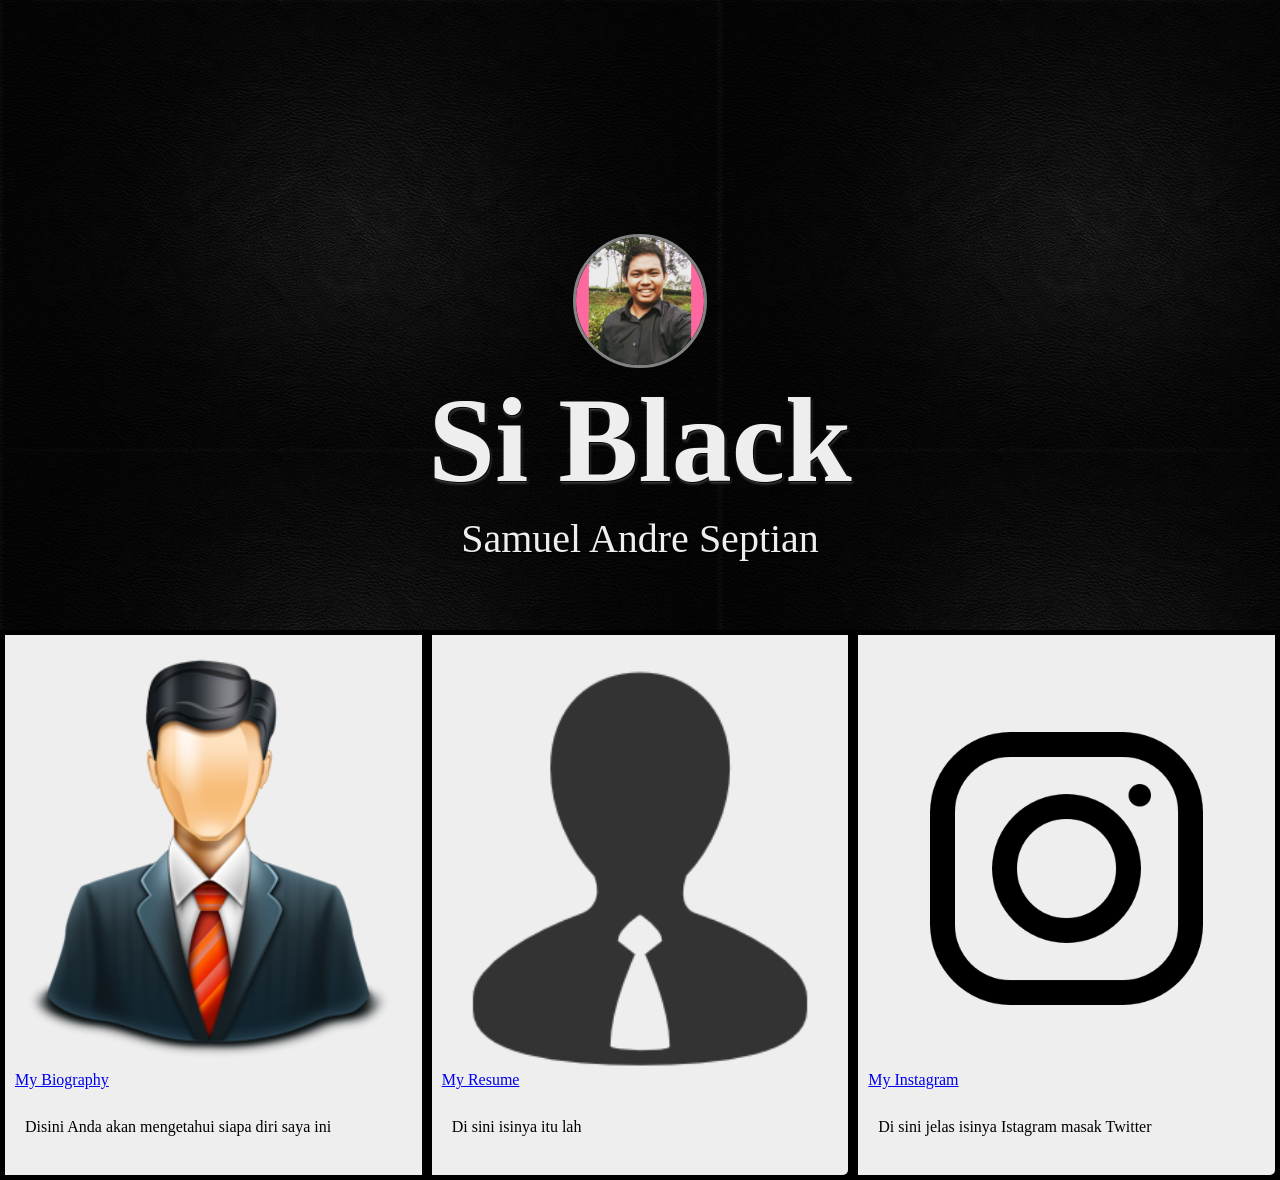
<file: portfolio/index.html>
<!doctype html>
<html lang="en">
<head>
	<meta charset="UTF-8">
	<title> Si Black</title>
	
	<link rel="stylesheet" href="style.css">
</head>
<body>
	
	<div id="banner">
		<header id="logo">
			<img src="img/IMG-20170218-WA0002.jpg" alt="Biographyphy">
			<h1>Si Black</h1>
			<span id="jobdesc">
				Samuel Andre Septian
			</span>
		</header>
		
	</div>

	
	
		<div class="section">
			<div class="content">
				<div class="box">
					<img src ="img/box1.jpg" alt="img">
					<a href="bio.html">My Biography</a>
					<p>Disini Anda akan mengetahui siapa diri saya ini</p>
				</div>
				<div class="box">
					<img src="img/box2.jpg" alt="img">
						<a href="resume.html">My Resume</a>
					<p>Di sini isinya itu lah </p>
				</div>
				<div class="box">
					<img src="img/box3.jpg" alt="img">
					<a href="https://www.instagram.com/siblack12/">My Instagram</a>
					<p>Di sini jelas isinya Istagram masak Twitter</p>
				</div>
			</div>
		</div>
	


</body>
</html>
</file>
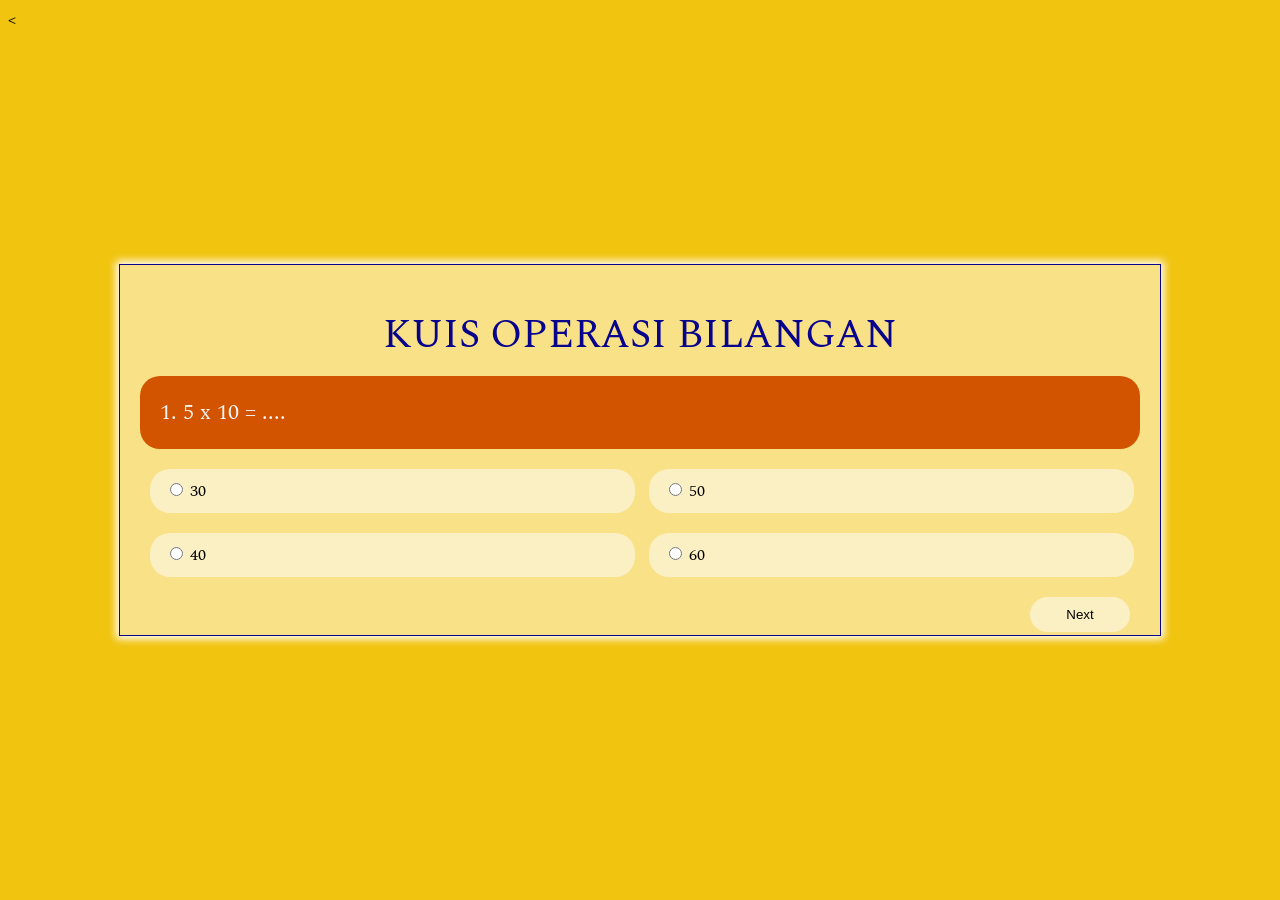
<file: Quiz/index.html>
<!DOCTYPE html>
<html>
	<head>
	<meta charset="UTF-8">
		<title>Quiz</title>
		<<link href="https://fonts.googleapis.com/css?family=Spectral" rel="stylesheet">
		<link href="bode.css" rel="stylesheet">
	</head>
	<body>
		<div id="quizContainer" class="container">
			<div class="title">Kuis Operasi Bilangan</div>
			<div id="question" class="question"></div>
		<label class="option"><input type="radio" name="option" value="1" /> <span id="opt1"></span></label>
		<label class="option"><input type="radio" name="option" value="2" /> <span id="opt2"></span></label>
		<label class="option"><input type="radio" name="option" value="3" /> <span id="opt3"></span></label>
		<label class="option"><input type="radio" name="option" value="4" /> <span id="opt4"></span></label>
		<button id="nextButton" class="next-btn" onclick="loadNextQuestion();">Next</button>
		
			</div>
	<div id="result" class="container result" style="display:none;">
	
	</div>
	<script src="soal.js"></script>
	<script src="soalnya.js"></script>
	</body>
</html>
</file>
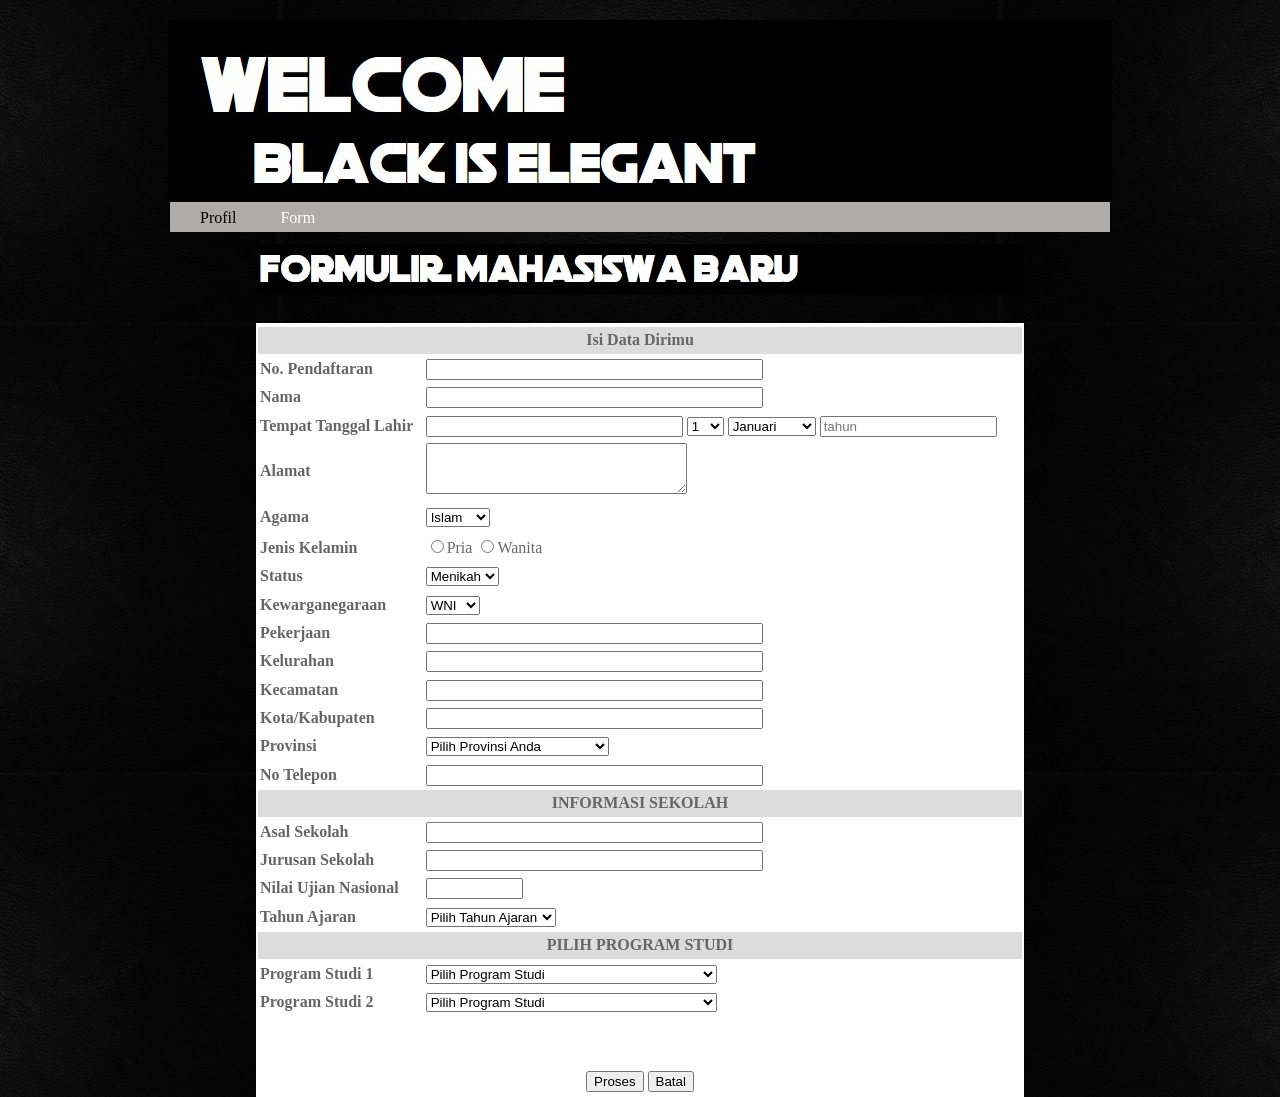
<file: form.html>
<!DOCTYPE html>
<html>
	<meta charset="utf-8" />
	<head>
		<title>Welcome</title>
		<style type="text/css">
			header, section, footer, aside, nav, article, figure, figcaption {
				display: block;}
			body {
				color: #666666;
				background-color: #f9f8f6;
				background-image: url("Black-Plain-Wallpaper-Collection-720x450.jpg");
				background-position: center;
				font-family: Georgia, Times, serif;
				line-height: 1.4em;
				margin: 0px;}
			.wrapper {
				width: 940px;
				margin: 20px auto 20px auto;
				border: 2px solid #000000;
				background-color: #ffffff;}
			header {
				height: 200px;
				width: 940px;
				background-image: url("header.png");}
			h1 {
				text-indent: -9999px;
				width: 940px;
				height: 180px;
				margin: 0px;}
			nav, footer {
				clear: both;
				color: #ffffff;
				background-color: #aeaca8;
				height: 30px;}
			nav ul {
				margin: 0px;
				padding: 5px 0px 5px 30px;}
			nav li {
				display: inline;
				margin-right: 40px;}
			nav li a {
				color: #ffffff;}
			nav li a:hover, nav li a.current {
				color: #000000;}
			section.courses {
				float: left;
				width: 659px;
				border-right: 1px solid #eeeeee;}
			article {
				clear: both;
				overflow: auto;
				width: 100%;}
			hgroup {
				margin-top: 40px;}
			figure {
				float: left;
				width: 290px;
				height: 220px;
				padding: 5px;
				margin: 20px;
				border: 1px solid #eeeeee;}
			figcaption {
				font-size: 90%;
				text-align: left;}
			aside {
				width: 230px;
				float: left;
				padding: 0px 0px 0px 20px;}
			aside section a {
				display: block;
				padding: 10px;
				border-bottom: 1px solid #eeeeee;}
			aside section a:hover {
				color: #985d6a;
				background-color: #efefef;}
			a {
				color: #de6581;
				text-decoration: none;}
			h1, h2, h3 {
				font-weight: normal;}
			h2 {
				margin: 10px 0px 5px 0px;
				padding: 0px;}
			h3 {
				margin: 0px 0px 10px 0px;
				color: #de6581;}
			aside h2 {
				padding: 30px 0px 10px 0px;
				color: #de6581;}
			footer {
				font-size: 80%;
				padding: 7px 0px 0px 20px;}
			#thn{
			width: 20px;
			}
		</style>
		<!--[if lt IE 9]>
		<script src="http://html5shiv.googlecode.com/svn/trunk/html5.js"></script>
		<![endif]-->

			</head>
	<body>
		<div class="wrapper">
			<header>
				<h1>Welcome</h1>
				<nav>
					<ul>
						<li><a href="index.html" class="current">Profil</a></li>
						<li><a href="Form.html">Form</a></li>
						
					</ul>
				</nav>
			</header>
	
		
			
		</div><!-- .wrapper -->
	</body>
</html>
		
<!DOCTYPE html>
<html>
<head><title>Form Pendaftaran Mahasiswa Baru</title>
</head>
<body>
<center><img src="Screenshot_1.jpg" width=60% height=25%></center>
<table border='0' width='60%' cellpadding='2'  cellspacing='2' align='center' bgcolor=white><tr><br></tr>
    <tr><td colspan="2" bgcolor=Gainsboro><center><b>Isi Data Dirimu</b></center></td></tr>
    <tr><td><b>No. Pendaftaran</b></td><td><input type="text" name="no.pndftaran" size="40" maxlength="50"/></td></tr>
    <tr><td><b>Nama</b></td><td><input type="text" name="nama" size="40" maxlength="50"/></td></tr>
    <tr><td><b>Tempat Tanggal Lahir</b></td>
        <td><input type="text" name="TTL" size="30" maxlength="50"/>
        <select name="tgl">
        <option value="pilih">1</option>
        <option value="pilih">2</option>
        <option value="pilih">3</option>
        <option value="pilih">4</option>
        <option value="pilih">5</option>
        <option value="pilih">6</option>
        <option value="pilih">7</option>
        <option value="pilih">8</option>
        <option value="pilih">9</option>
        <option value="pilih">10</option>
        <option value="pilih">11</option>
        <option value="pilih">12</option>
        <option value="pilih">13</option>
        <option value="pilih">14</option>
        <option value="pilih">15</option>
        <option value="pilih">16</option>
        <option value="pilih">17</option>
        <option value="pilih">18</option>
        <option value="pilih">19</option>
        <option value="pilih">20</option>
        <option value="pilih">21</option>
        <option value="pilih">22</option>
        <option value="pilih">23</option>
        <option value="pilih">24</option>
        <option value="pilih">25</option>
        <option value="pilih">26</option>
        <option value="pilih">27</option>
        <option value="pilih">28</option>
        <option value="pilih">29</option>
        <option value="pilih">30</option>
        <option value="pilih">31</option>
        </select>
        <select name="bln">
        <option value="pilih">Januari</option>
        <option value="pilih">Februari</option>
        <option value="pilih">Maret</option>
        <option value="pilih">April</option>
        <option value="pilih">Mei</option>
        <option value="pilih">Juni</option>
        <option value="pilih">Juli</option>
        <option value="pilih">Agustus</option>
        <option value="pilih">September</option>
        <option value="pilih">Oktober</option>
        <option value="pilih">November</option>
        <option value="pilih">Desember</option>
        </select>
        <input name="thn" type="number" placeholder="tahun"></input>
        </select></td>
        </td>
        </tr>
    <tr><td><b>Alamat</b></td><td><textarea name="alamat" cols="30" rows="3"></textarea></td></tr>
    <tr>
    <td><b>Agama</b></td><td>
    <select name="agama">
    <option value="islam">Islam</option>
    <option value="kristen">Kristen</option>
    <option value="hindu">Hindu</option>
    <option value="budha">Budha</option>
    </select>
    </td>
    <tr>
    <tr>
    <td><b>Jenis Kelamin</b></td><td><input type="radio" name="jenis_kelamin" value="pria"/><label for="jenis_kelamin">Pria</label>
    <input type="radio" name="jenis_kelamin" value="wanita"/><label for="jenis_kelamin">Wanita</label></td>
    </tr>
    
    <td><b>Status</b></td><td>
    <select name="status">
    <option value="menikah">Menikah</option>
    <option value="single">Single</option>
    </select>
    </td>
    <tr>
    <td><b>Kewarganegaraan</b></td><td>
    <select name="kewarganegaraan">
    <option value="wni">WNI</option>
    <option value="wna">WNA</option>
    </select>
    </td>
<tr><td><b>Pekerjaan</b></td><td><input type="text" name="pekerjaan" size="40" maxlength="50"/></td></tr>
<tr><td><b>Kelurahan</b></td><td><input type="text" name="kelurahan" size="40" maxlength="50"/></td></tr>
<tr><td><b>Kecamatan</b></td><td><input type="text" name="kecamatan" size="40" maxlength="50"/></td></tr>
<tr><td><b>Kota/Kabupaten</b></td><td><input type="text" name="kota" size="40" maxlength="50"/></td></tr>
<tr><td><b>Provinsi<b></td><td>
<select name="provinsi">
<option value="Pilih Provinsi Anda">Pilih Provinsi Anda</option>
<option value="Bali">Bali</option>
<option value="Bangka Belitung">Bangka Belitung</option>
<option value="Banten">Banten</option>
<option value="Bengkulu">Bengkulu</option>
<option value="Gorontalo">Gorontalo</option>
<option value="Irian Jaya Barat">Irian Jaya Barat</option>
<option value="Jabotabekdecipsawcib">Jabotabekdecipsawcib</option>
<option value="Jambi">Jambi</option>
<option value="Jawa Barat">Jawa Barat</option>
<option value="Jawa Tengah">Jawa Tengah</option>
<option value="Jawa Timur">Jawa Timur</option>
<option value="Kalimantan Barat">Kalimantan Barat</option>
<option value="Kalimantan Selatan">Kalimantan Selatan</option>
<option value="Kalimantan Tengah">Kalimantan Tengah</option>
<option value="Kalimantan Timur">Kalimantan Timur</option>
<option value="Kepulauan Riau">Kepulauan Riau</option>
<option value="Lampung">Lampung</option>
<option value="Lokasi Lain-lain">Lokasi Lain-lain</option>
<option value="Maluku">Maluku</option>
<option value="Maluku Utara">Maluku Utara</option>
<option value="Nangroe Aceh Darussalam">Nangroe Aceh Darussalam</option>
<option value="Nusa Tenggara Barat">Nusa Tenggara Barat</option>
<option value="Nusa Tenggara Timur">Nusa Tenggara Timur</option>
<option value="Papua">Papua</option>
<option value="Riau">Riau</option>
<option value="Sulawesi Barat">Sulawesi Barat</option>
<option value="Sulawesi Selatan">Sulawesi Selatan</option>
<option value="Sulawesi Tengah">Sulawesi Tengah</option>
<option value="Sulawesi Tenggara">Sulawesi Tenggara</option>
<option value="Sulawesi Utara">Sulawesi Utara</option>
<option value="Sumatera Barat">Sumatera Barat</option>
<option value="Sumatera Selatan">Sumatera Selatan</option>
<option value="Sumatera Utara">Sumatera Utara</option>
<option value="Yogyakarta">Yogyakarta</option>
    </select></td></tr>
    <tr><td><b>No Telepon</b></td><td><input type="text" name="telepon" size="40" maxlength="50"/></td></tr>
    <tr><td colspan="2" bgcolor=Gainsboro><center><b>INFORMASI SEKOLAH</b></center></td></tr>
    <tr><td><b>Asal Sekolah<b/></td><td><input type="text" name="asal sekolah" size="40" maxlength="50"/></td></tr>
    <tr><td><b>Jurusan Sekolah<b/></td><td><input type="text" name="jurusan sekolah" size="40" maxlength="50"/></td></tr>
    <tr><td><b>Nilai Ujian Nasional<b/></td><td><input type="text" name="nilai uan" size="10" maxlength="50"/></td></tr>
    <tr><td><b>Tahun Ajaran</b></td><td><select name="tahun_ajaran">
    <option>Pilih Tahun Ajaran</option>
    <option value="2007">2010</option>
    <option value="2008">2011</option>
    <option value="2009">2012</option>
    <option value="2010">2013</option>
	 <option value="2011">2014</option>
	  <option value="2012">2015</option>
	   <option value="2013">2016</option>
    </select></td></tr>
<tr><td colspan="2" bgcolor=Gainsboro><center><b>PILIH PROGRAM STUDI</b></center></td></tr>
<tr><td><b>Program Studi 1</b></td><td><select name="prodi1">
    <option>Pilih Program Studi</option>
    <option value="SI">Sistem Informasi</option>
    <option value="TI">Teknik Informatika</option>
    <option value="mj">Manajemen</option>
    <option value="ilkom">Ilmu Komunikasi</option>
    <option value="dokter">Pendidikan Kedokteran</option>
    <option value="kesmas">Kesehatan Masyarakat</option>
    <option value="hukum">Hukum</option>
    <option value="Farmasi">Farmasi</option>
    <option value="statis">Statistika</option>
    <option value="psikologi">Psikologi</option>
    <option value="inggris">Pendidikan Bahasa Inggris</option>
    <option value="penjas">Pendidikan Jasmani,Kesehatan dan Rekreasi</option>
    <option value="mtk">Pendidikan Matematika</option>
    <option value="sipil">Teknik Sipil</option>
    <option value="sipil">Teknik Pertambangan</option>
    <option value="agbs">Agribisnis</option>
    <option value="agtk">Agroteknologi</option>
    <option value="ternak">Peternakan</option>
    <option value="tani">Teknologi Hasil Pertanian</option>
    <option value="perikanan">Teknologi Hasil Perikanan</option>
    </select></td></tr>
<tr><td><b>Program Studi 2</b></td><td><select name="prodi2">
    <option>Pilih Program Studi</option>
    <option value="SI">Sistem Informasi</option>
    <option value="TI">Teknik Informatika</option>
    <option value="mj">Manajemen</option>
    <option value="ilkom">Ilmu Komunikasi</option>
    <option value="dokter">Pendidikan Kedokteran</option>
    <option value="kesmas">Kesehatan Masyarakat</option>
    <option value="hukum">Hukum</option>
    <option value="Farmasi">Farmasi</option>
    <option value="statis">Statistika</option>
    <option value="psikologi">Psikologi</option>
    <option value="inggris">Pendidikan Bahasa Inggris</option>
    <option value="penjas">Pendidikan Jasmani,Kesehatan dan Rekreasi</option>
    <option value="mtk">Pendidikan Matematika</option>
    <option value="sipil">Teknik Sipil</option>
    <option value="sipil">Teknik Pertambangan</option>
    <option value="agbs">Agribisnis</option>
    <option value="agtk">Agroteknologi</option>
    <option value="ternak">Peternakan</option>
    <option value="tani">Teknologi Hasil Pertanian</option>
    <option value="perikanan">Teknologi Hasil Perikanan</option>
    </select></td></tr>
    <tr>
    <td colspan="2"><br><font color=red><br>
    </td></tr>
<tr><td colspan="2" align="center">
<input type="submit" value="Proses">
<input type="reset" value="Batal">
</table>
</body>
</html>
</file>
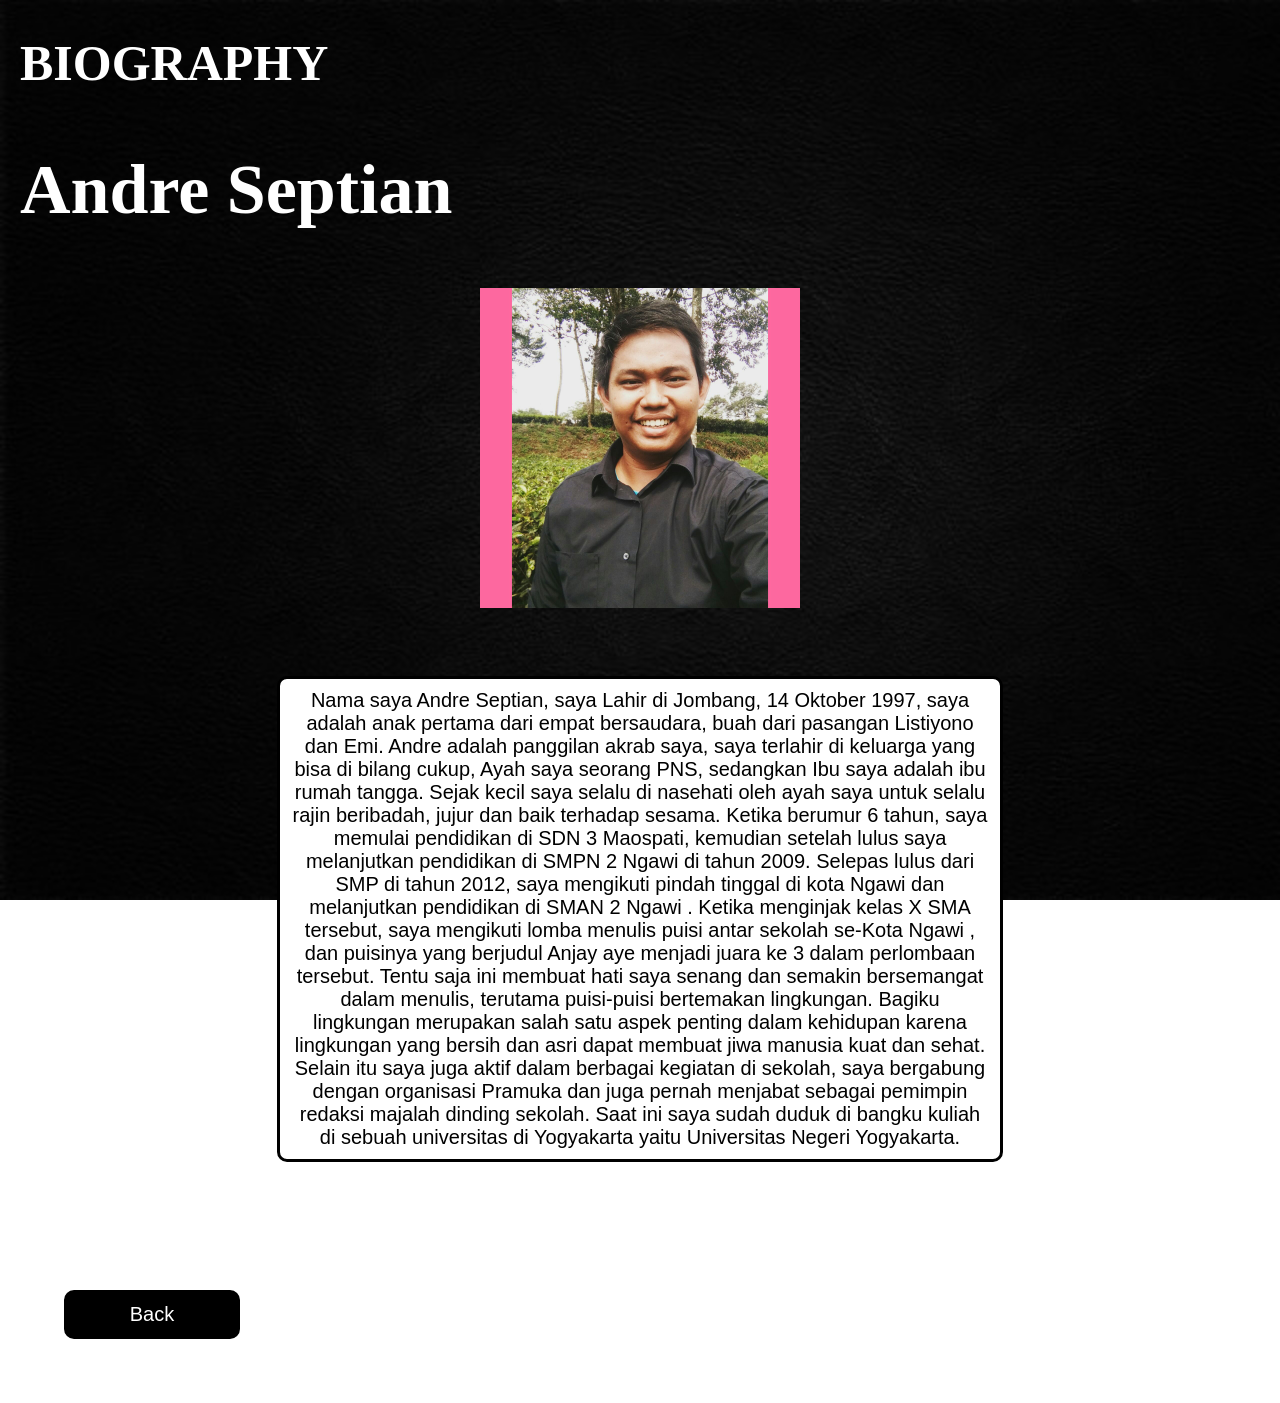
<file: portfolio/bio.html>
<!DOCTYPE html>
<html lang="id">
<head>
	<title>bio</title>
	<link rel="stylesheet" href="style.css">
</head>
<body>
<div class="awal">
	<h1>BIOGRAPHY</h1>
	<h2>Andre Septian</h2>
	<div class="nengah">
	<div><img class="terserah" src="img/IMG-20170218-WA0002.jpg" alt="myprofile"></div>
	<div class="mybio">
		<p class="menu2">
			Nama saya Andre Septian, saya Lahir di Jombang, 14 Oktober 1997, saya adalah anak pertama dari empat bersaudara, buah dari pasangan Listiyono dan Emi. Andre adalah panggilan akrab saya, saya terlahir di keluarga yang bisa di bilang cukup, Ayah saya seorang PNS, sedangkan Ibu saya adalah ibu rumah tangga. Sejak kecil saya selalu di nasehati oleh ayah saya untuk selalu rajin beribadah, jujur dan baik terhadap sesama.

Ketika berumur 6 tahun, saya memulai pendidikan di SDN 3 Maospati, kemudian setelah lulus saya melanjutkan pendidikan di SMPN 2 Ngawi di tahun 2009. Selepas lulus dari SMP di tahun 2012, saya mengikuti pindah tinggal di kota Ngawi dan melanjutkan pendidikan di SMAN 2 Ngawi .

Ketika menginjak kelas X SMA tersebut, saya mengikuti lomba menulis puisi antar sekolah se-Kota Ngawi , dan puisinya yang berjudul Anjay aye menjadi juara ke 3 dalam perlombaan tersebut. Tentu saja ini membuat hati saya senang dan semakin bersemangat dalam menulis, terutama puisi-puisi bertemakan lingkungan. Bagiku lingkungan merupakan salah satu aspek penting dalam kehidupan karena lingkungan yang bersih dan asri dapat membuat jiwa manusia kuat dan sehat.

Selain itu saya juga aktif dalam berbagai kegiatan di sekolah, saya bergabung dengan organisasi Pramuka dan juga pernah menjabat sebagai pemimpin redaksi majalah dinding sekolah.

Saat ini saya sudah duduk di bangku kuliah di sebuah universitas di Yogyakarta yaitu Universitas Negeri Yogyakarta.
		</p>
	</div>
</div>
</div>
<div class="list" >
	<a href = "index.html"			class="menu" > Back </a>
</div>

</body>
</html>
</file>
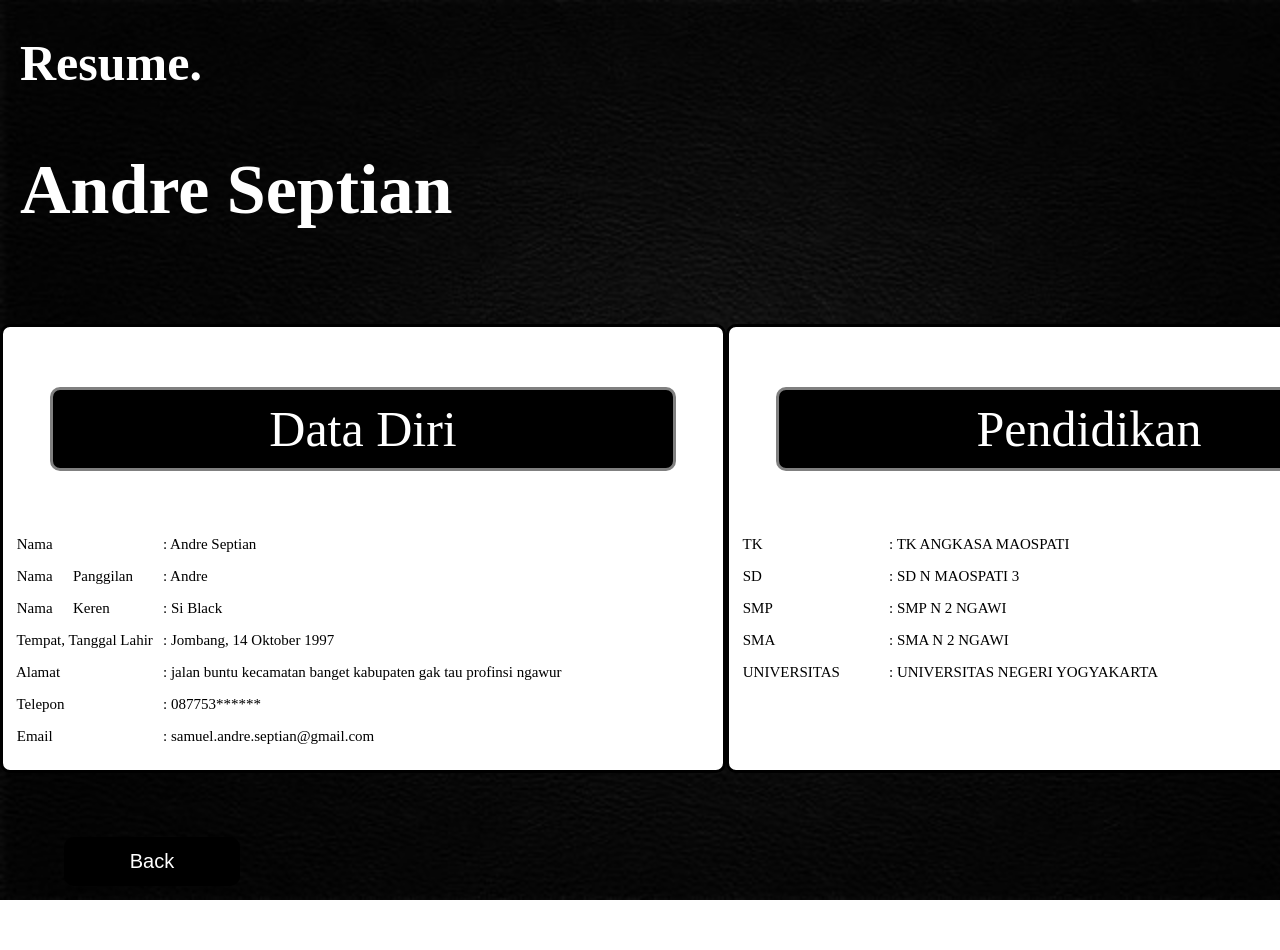
<file: portfolio/resume.html>
<!DOCTYPE html>
<html>
<head>
	<title>Resume</title>
	<link rel="stylesheet" href="style.css">
</head>
<body>
<h1>Resume.</h1>
<h2>Andre Septian</h2>



<br><br>
<div class="sectiona">
	<div class="contenta">
<div class="menu1">
    <p class="gen"> Data Diri </p>
	<pre class="genb"> Nama				: Andre Septian </pre>
	<pre class="genb"> Nama	Panggilan	: Andre  </pre>
	<pre class="genb"> Nama	Keren		: Si Black </pre>
	<pre class="genb"> Tempat, Tanggal Lahir	: Jombang, 14 Oktober 1997 </pre>
	<pre class="genb"> Alamat				: jalan buntu kecamatan banget kabupaten gak tau profinsi ngawur </pre>
	<pre class="genb"> Telepon				: 087753****** </pre>
	<pre class="genb"> Email				: samuel.andre.septian@gmail.com </pre>
</div>


<br><br>
<div class="menu1">
    <p class="gen"> Pendidikan </p>
	<pre class="genb"> TK					: TK ANGKASA MAOSPATI </pre>
	<pre class="genb"> SD					: SD N MAOSPATI 3 </pre>
	<pre class="genb"> SMP				: SMP N 2 NGAWI </pre>
	<pre class="genb"> SMA				: SMA N 2 NGAWI </pre>
	<pre class="genb"> UNIVERSITAS		: UNIVERSITAS NEGERI YOGYAKARTA </pre>
</div>


<br><br>


<div class="menu1">
    <p class="gen">Pengalaman Ormawa </p>
	<pre class="genb"> 1. Koordinator PMK FT UNY </pre>
	<pre class="genb"> 2. Staff PSDM HIMANIKA FT UNY </pre>
	
</div>


<br><br>

<div class="menu1">
    <p class="gen"> Keterampilan </p>
	<pre class="genb"> 1. BERMAIN GITAR </pre>
	<pre class="genb"> 2. BERMAIN BASKET </pre>
	<pre class="genb"> 3. BERMAIN WANITA </pre>
</div>


<br><br>
<div class="menu1">
    <p class="gen"> Riwayat Prestasi </p>
	<pre class="genb"> 1. JUARA 1 BUPATI CUP TINGKAT KARASIDENAN MADIUN</pre>
	<pre class="genb"> 2. JUARA 1 SMASA CUP NGAWI TINGKAT KARASIDENAN MADIUN</pre>
</div>
</div>
</div>

<div class="list" >
	<a href = "index.html"			class="menu" > Back </a>
</div>

</body>
</html>
</file>
<file: portfolio/style.css>
html, 
body{
	height: 100%;
	width: 100%;
	font-family: 'Sofadi One', cursive;
	margin: auto;
}



#banner{
	width: 100%;
	height: 70%;
	background: url(img/Black-Plain-Wallpaper-Collection-720x450.jpg);
	background-attachment: fixed;
	position: relative;
}

	#banner #overlay{
		position: absolute;
		top: 0;
		right: 0;
		bottom: 0;
		left: 0;
		background: url(img/overlay.png) 0 100% repeat-x;
	}


	#logo{
		width: 100%;
		position: absolute;
		bottom: 10%;
		z-index: 5;
		text-align: center;
	}
	#logo img {
		cursor: pointer;
		display: inline-block;
		width: 128px;
		height: 128px;
		border: 3px solid rgba(255,255,255,.5);
		border-radius: 50%;
	}
		#logo img:hover{
			border: 3px solid rgba(255,255,255,.7);
		}
	#logo h1{
		margin: 0 auto;
		text-align: center;
		font-family: "Death Star";
		font-size: 120px;
		color: #eee;
		text-shadow: 1px 1px 1px #000, 1px 2px 3px #555;
	}

	#logo #jobdesc{
		display: block;
		width: 100%;
		text-align: center;
		margin: 5px auto;
		color: #eee;
		font-size: 40px;
		text-shadow: 1px 1px 1px #000;
	}




section{
	width: 500px;
	max-width: 500px;
	margin: 40px auto;
}

	section span{
		background: #C09A7F;
		padding: 4px;
		border-radius: 0 5px 0 0;
		color: #eee;
		font-size: 12px;
	}

	.section{
		display: table;
		width: 100%;
		margin: auto;
		background: black;
	}

		.section .content{
			display: table-row;
			width: 100%;
		}
		.section .box{
			display: table-cell;
			padding: 10px;
			width:31.3333%;
		}
			.section .box:nth-child(1){
				background: #eee;
				border: 5px solid black;
			}
			.section .box:nth-child(2){
				border-radius: 0 0 10px 0;
				background: #eee;
				border: 5px solid black;
			}
			.section .box:nth-child(3){
				border-radius: 0 0 10px 0;
				background: #eee;
				border: 5px solid black;
			}
			.section .box:hover{
				background: #ddd;
			}
			.section .box href{
				padding: 10px;
				font-size: 35px;
				font-weight: bold;
			}
			.section .box p{
				padding: 10px;
				line-height: 1.5em;
			}
			.section .box img{
				width:100%;
				max-width: 100%;
				height: auto;
				border-radius: 5px;
			}

.Data
{
	text-align	: center;
}


body
{
	background-image		: url("img/Black-Plain-Wallpaper-Collection-720x450.jpg");
	background-repeat		: no-repeat;
	background-size			: cover;
	background-attachment 	: fixed;
}

h1
{
	font-family	: "Death Star";
	color		: white;
	font-size	: 50px;
	margin-left: 20px;

}

h2
{
	font-family	: "Death Star";
	color		: white;
	font-size	: 70px;
	margin-left: 20px;
	
}


.menu:link
{
	background	: black;
	color		: white;
}

.menu:hover
{
	background	: white;
	color		: black;
}


.menu
{
	
	font-family		: sans-serif;
	text-align		: center;
	font-size		: 20px;
	background		: white;
	display			: inline-block;
	width			: 150px;
	text-decoration	: none;
	border			: 3px solid black;
	border-radius	: 10px;
	padding			: 10px;
	margin          : 5%; 

}

.menu2
{
	
	font-family		: sans-serif;
	text-align		: center;
	font-size		: 20px;
	background		: white;
	display			: inline-block;
	width			: 700px;
	text-decoration	: none;
	border			: 3px solid black;
	border-radius	: 10px;
	padding			: 10px;
	margin          : 5%; 

}

.sectiona .menu1
{
	color			: rgb(0,0,0);
	text-align		: center;
	font-size		: 15px;
	background		: white;
	display			: table-cell;
	text-decoration	: none;
	border			: 3px solid black;
	border-radius	: 10px;
	padding			: 10px;
			width:80%;

}

.sectiona{
		display: table;
		width: 100%;
		margin: auto;
	}

		.sectiona .contenta{
			display: table-row;
			width: 100%;
}
.gen
{
	color			: white;
	text-align		: center;
	font-family		: "Death Star";
	font-size		: 50px;
	background		: black;
	display			: inline-block;
	width			: 600px;
	text-decoration	: none;
	border			: 3px solid grey;
	border-radius	: 10px;
	padding			: 10px;
}

.genb
{
	text-align		: Left;
	font-family		: Georgia;
	width: 700px;
}

.terserah 
{
	width : 25%;
	height: 25%;
}
.nengah 
{
		position: relative;
	margin: auto;
	text-align: center;
}
</file>
<file: Quiz/bode.css>
body{
	font-family: 'Spectral', serif;
		background: #f1c40f;
}

.container{
	height: 330px;
	width: 1000px;
	position: absolute;
	top: 50%;
	left: 50%;
	transform: translateX(-50%) translateY(-50%);
	background: rgb(255, 255, 255, 0.5);
	padding: 20px;
	border: 1px solid #08038C;
	box-shadow: 0 0 8px 3px #fff;
}

.title{
	padding-top: 20px ;
	text-align: center;
	font-size: 40px ;
	text-transform: uppercase;
	color: #08038C;
}

.question{
	padding: 20px;
	font-size: 22px;
	background: #d35400 ;
	border-radius: 20px;
	margin: 10px 0 10px 0;
	color: #f6f6f6;
}

.option{
	width: 470px;
	display: inline-block;
	padding: 10px 0 10px 15px;
	vertical-align: middle;
	background: rgba(255, 255, 255, 0.5);
	margin: 10px 0 10px 10px;
	color: #000000;
	border-radius: 20px; 
}

.option:hover{
	background: #bdc3c7 ;
	color: #f6f6f6;
}

.next-btn{
	border: none;
	outline: none;
	background: rgba(255, 255, 255, 0.5);
	width: 100px;
	height: 35px;
	border-radius: 20px;
	cursor: pointer;
	float: right;
	margin: 10px;
}

.next-btn:hover{
	background: #08038C ;
	color: #f6f6f6;
}

.result{
	height: 100px;
	text-align: center;
	font-size: 79px;
}

.option input:checked .option{
	background: #08038C;
	color:#000;
}
</file>
